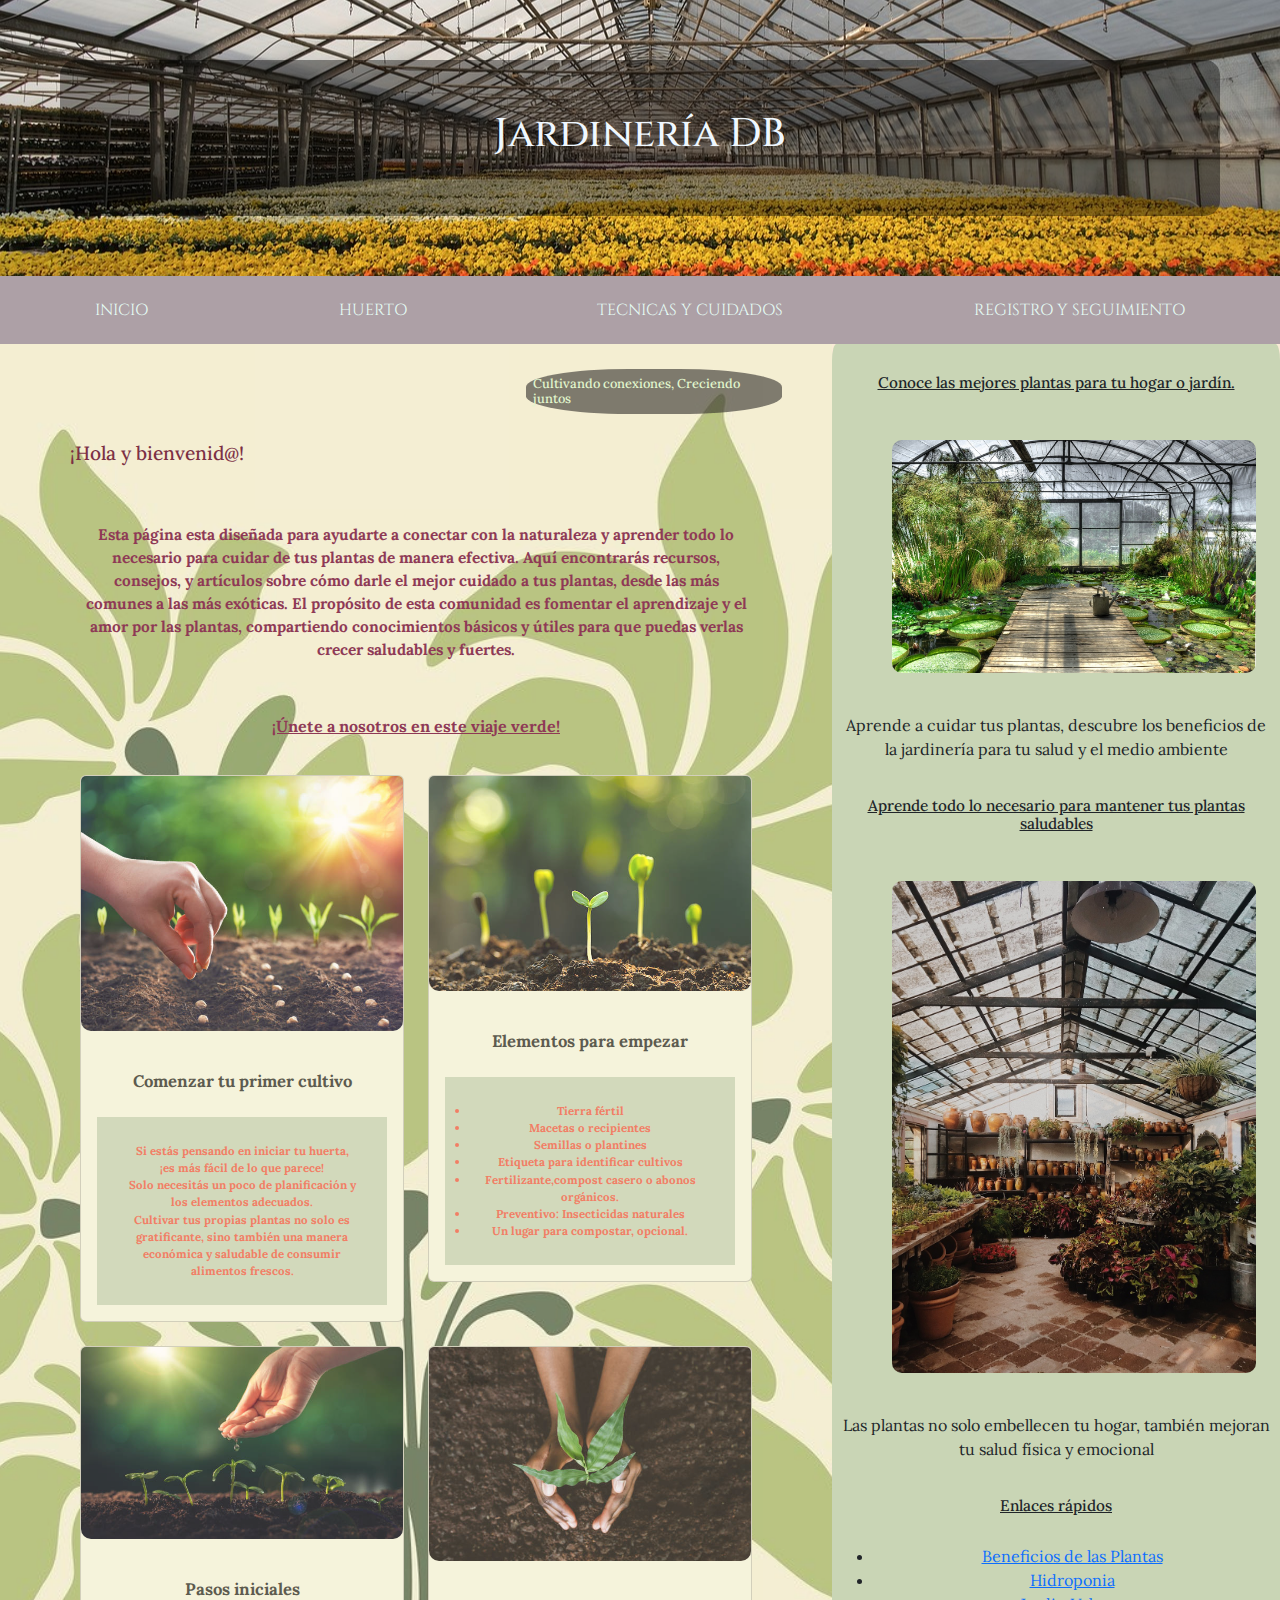
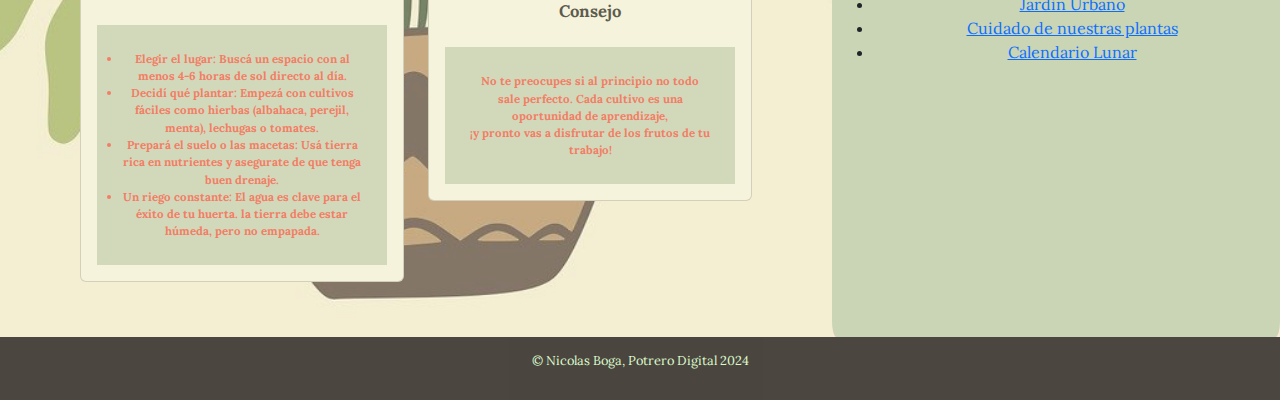
<file: index.html>
<html lang="en">
<head>
    <meta charset="UTF-8">
    <meta name="viewport" content="width=device-width, initial-scale=1.0">
    <!-- boostrap-->
    <link href="https://cdn.jsdelivr.net/npm/bootstrap@5.3.3/dist/css/bootstrap.min.css" rel="stylesheet" integrity="sha384-QWTKZyjpPEjISv5WaRU9OFeRpok6YctnYmDr5pNlyT2bRjXh0JMhjY6hW+ALEwIH" crossorigin="anonymous"> 
    <!--hoja de estilo-->
    <link rel="stylesheet" href="Public/css/Style.css">
    <link rel="icon" href="Public/img/icono de pag.jfif"> <!--icono Pag.-->
    <title>Vivero DB</title>
</head>
<body>

<!--HEADER-->
  <header>
   <div>
     <h1>Jardinería DB</h1>
   </div>
  </header>

<!-- NAVBAR -->
  <nav class="navbar">
    <a href="index.html">INICIO</a>
    <a href="Public/views/1- Huerto.html">HUERTO </a>
    <a href="Public/views/2- Tecnicas y cuidados.html">TECNICAS Y CUIDADOS</a>
    <a href="Public/views/formulario.html" target="_blank">REGISTRO Y SEGUIMIENTO</a>
  </nav>

<!-- PRINCIPAL-->
  <div class="principal">
   <main>
     <section>
       <h1 class="lema">Cultivando conexiones, Creciendo juntos</h1>
           
       <h2 class="hola">¡Hola y bienvenid@!</h2>

        <P class="fraseinicio">Esta página esta diseñada para ayudarte a conectar con la naturaleza y aprender todo lo necesario para cuidar de tus plantas de manera efectiva. Aquí encontrarás recursos, consejos, y artículos sobre cómo darle el mejor cuidado a tus plantas, desde las más comunes a las más exóticas.
              El propósito de esta comunidad es fomentar el aprendizaje y el amor por las plantas, compartiendo conocimientos básicos y útiles para que puedas verlas crecer saludables y fuertes.</p>

        <a href="Public/views/formulario.html" class="link" target="_blank">¡Únete a nosotros en este viaje verde!</a>
      </section>

      <article class="articleinicio">
        <div class="row row-cols-1 row-cols-md-2 g-4">
          <div class="col">
            <div class="card">
              <img src="Public/img/inicio 2.jfif" class="card-img-top" alt="...">
              <div class="card-body">
                <h5 class="card-title">Comenzar tu primer cultivo</h5>
                <p class="card-text">Si estás pensando en iniciar tu huerta, <br>¡es más fácil de lo que parece! <br>Solo necesitás un poco de planificación y los elementos adecuados. <br> Cultivar tus propias plantas no solo es gratificante, sino también una manera económica y saludable de consumir alimentos frescos. </p>
              </div>
            </div>
          </div>
          <div class="col">
            <div class="card">
              <img src="Public/img/inicio 1.jfif" class="card-img-top" alt="...">
              <div class="card-body">
                <h5 class="card-title">Elementos para empezar</h5>
                 <ul class="card-text">
                  <li> Tierra fértil</li>
                  <li> Macetas o recipientes</li>
                  <li>Semillas o plantines</li>
                  <li>Etiqueta para identificar cultivos</li>
                  <li> Fertilizante,compost casero o abonos orgánicos.</li>
                  <li>Preventivo: Insecticidas naturales</li>
                  <li>Un lugar para compostar, opcional. </li>  
                 </ul>
              </div>
            </div>
          </div>
          <div class="col">
            <div class="card">
              <img src="Public/img/inicio3.jfif" class="card-img-top" alt="...">
              <div class="card-body">
                <h5 class="card-title">Pasos iniciales</h5>
                <ul class="card-text">
                  <li>Elegir el lugar: Buscá un espacio con al menos 4-6 horas de sol directo al día.</li>
                  <li>Decidí qué plantar: Empezá con cultivos fáciles como hierbas (albahaca, perejil, menta), lechugas o tomates.</li>
                  <li>Prepará el suelo o las macetas: Usá tierra rica en nutrientes y asegurate de que tenga buen drenaje.</li>
                  <li>Un riego constante: El agua es clave para el éxito de tu huerta. la tierra debe estar húmeda, pero no empapada.</li>
               </ul>
              </div>
            </div>
          </div>
          <div class="col">
            <div class="card">
              <img src="Public/img/inicio4.jfif" class="card-img-top" alt="...">
              <div class="card-body">
                <h5 class="card-title">Consejo</h5>
                <p class="card-text">No te preocupes si al principio no todo sale perfecto. Cada cultivo es una oportunidad de aprendizaje, <br>¡y pronto vas a disfrutar de los frutos de tu trabajo!</p>
              </div>
            </div>
          </div>
        </div>
    <!--   <div class="borde">
        <h6 class="subtitulosinicio">Comenzar tu primer cultivo</h6>
          <p class="pcultivo">Si estás pensando en iniciar tu huerta, <br>¡es más fácil de lo que parece! Solo necesitás un poco de planificación y los elementos adecuados. <br> Cultivar tus propias plantas no solo es gratificante, sino también una manera económica y saludable de consumir alimentos frescos.</p>
       </div>      

       <div class="borde">
          <h6 class="subtitulosinicio"> Elementos indispensables para empezar:</h6>
           <ul class="listas">
             <li> Tierra fértil</li>
             <li> Macetas o recipientes</li>
             <li>Semillas o plantines</li>
             <li>Etiqueta para identificar cultivos</li>
             <li> Fertilizante,compost casero o abonos orgánicos.</li>
             <li>Protección contra plagas o Insecticidas naturales</li>
             <li>Un lugar para compostar, opcional. </li>  
           </ul>
       </div>
                 
       <div class="borde">
         <h6 class="subtitulosinicio"> Pasos iniciales:</h6>
          <ol class="listas">
             <li>Elegir el lugar: Buscá un espacio con al menos 4-6 horas de sol directo al día.</li>
             <li>Decidí qué plantar: Empezá con cultivos fáciles como hierbas (albahaca, perejil, menta), lechugas o tomates.</li>
             <li>Prepará el suelo o las macetas: Usá tierra rica en nutrientes y asegurate de que tenga buen drenaje.</li>
             <li>Un riego constante: El agua es clave para el éxito de tu huerta. la tierra debe estar húmeda, pero no empapada.</li>
          </ol>
       </div>

       <div class="borde">
           <h6 class="subtitulosinicio"> Consejo: </h6>
            <p class="pcultivo">No te preocupes si al principio no todo sale perfecto. Cada cultivo es una oportunidad de aprendizaje, <br>¡y pronto vas a disfrutar de los frutos de tu trabajo!</p>
        </div>
     </article>
 -->
   </main>
           
   <aside>
 
     <h2 class="asidetittle"> Conoce las mejores plantas para tu hogar o jardín.</h2>
      <a href="https://www.elmueble.com/ideas/decoterapia/10-plantas-interior-resistentes-y-faciles-mantener_42392" class="asideimg" target="_blank"><img src="Public/img/regadera.jfif" alt="guia de plantas"></a>  <!-- completrar direccion -->
        <p>Aprende a cuidar tus plantas, descubre los beneficios de la jardinería para tu salud y el medio ambiente</p>     
     <h2 class="asidetittle">Aprende todo lo necesario para mantener tus plantas saludables</h2>
      <a href="https://rootsmacaronesia.com/9-consejos-basicos-para-mantener-las-plantas-de-interior-sanas-y-fuertes/"  class="asideimg" target="_blank"><img src="Public/img/viveros.jfif" alt="cuidado de plantas"></a>  <!-- completrar direccion -->
      <p>Las plantas no solo embellecen tu hogar, también mejoran tu salud física y emocional</p>
           
     <h3 class="asidetittle">Enlaces rápidos</h3>
      <ul>
        <li><a href="https://www.gaia.com/es/article/propiedades-magicas-de-las-plantas" target="_blank">Beneficios de las Plantas</a></li>
        <li><a href="https://es.wikipedia.org/wiki/Hidropon%C3%ADa" target="_blank">Hidroponia</a></li>
        <li><a href="https://www.google.com/url?sa=t&source=web&rct=j&opi=89978449&url=https://buenosaires.gob.ar/sites/default/files/media/document/2021/11/08/818532b5eb1aa80e59f31e43211e9a8fc897b840.pdf&ved=2ahUKEwiFxuvLl5SKAxXTKbkGHfRHOXwQFnoECDsQAQ&usg=AOvVaw2_Thlqg0eZKnSl3FO7kgLJ" target="_blank">Jardin Urbano</a></li>
        <li><a href="https://www.ecologiaverde.com/como-cuidar-las-plantas-3655.html"target="_blank">Cuidado de nuestras plantas</a></li>
        <li><a href="https://mygarden.com.co/calendario-lunar/"target="_blank">Calendario Lunar</a></li>
         </ul>  
    </aside>

     <!-- SCRIPTS -->
     <script src="https://cdn.jsdelivr.net/npm/bootstrap@5.3.3/dist/js/bootstrap.bundle.min.js" integrity="sha384-YvpcrYf0tY3lHB60NNkmXc5s9fDVZLESaAA55NDzOxhy9GkcIdslK1eN7N6jIeHz" crossorigin="anonymous"></script>

  </div> 

  <!-- FOOTER-->
<footer>
    <p>&copy; Nicolas Boga, Potrero Digital 2024</p>
</footer>

</body>
</html>
</file>
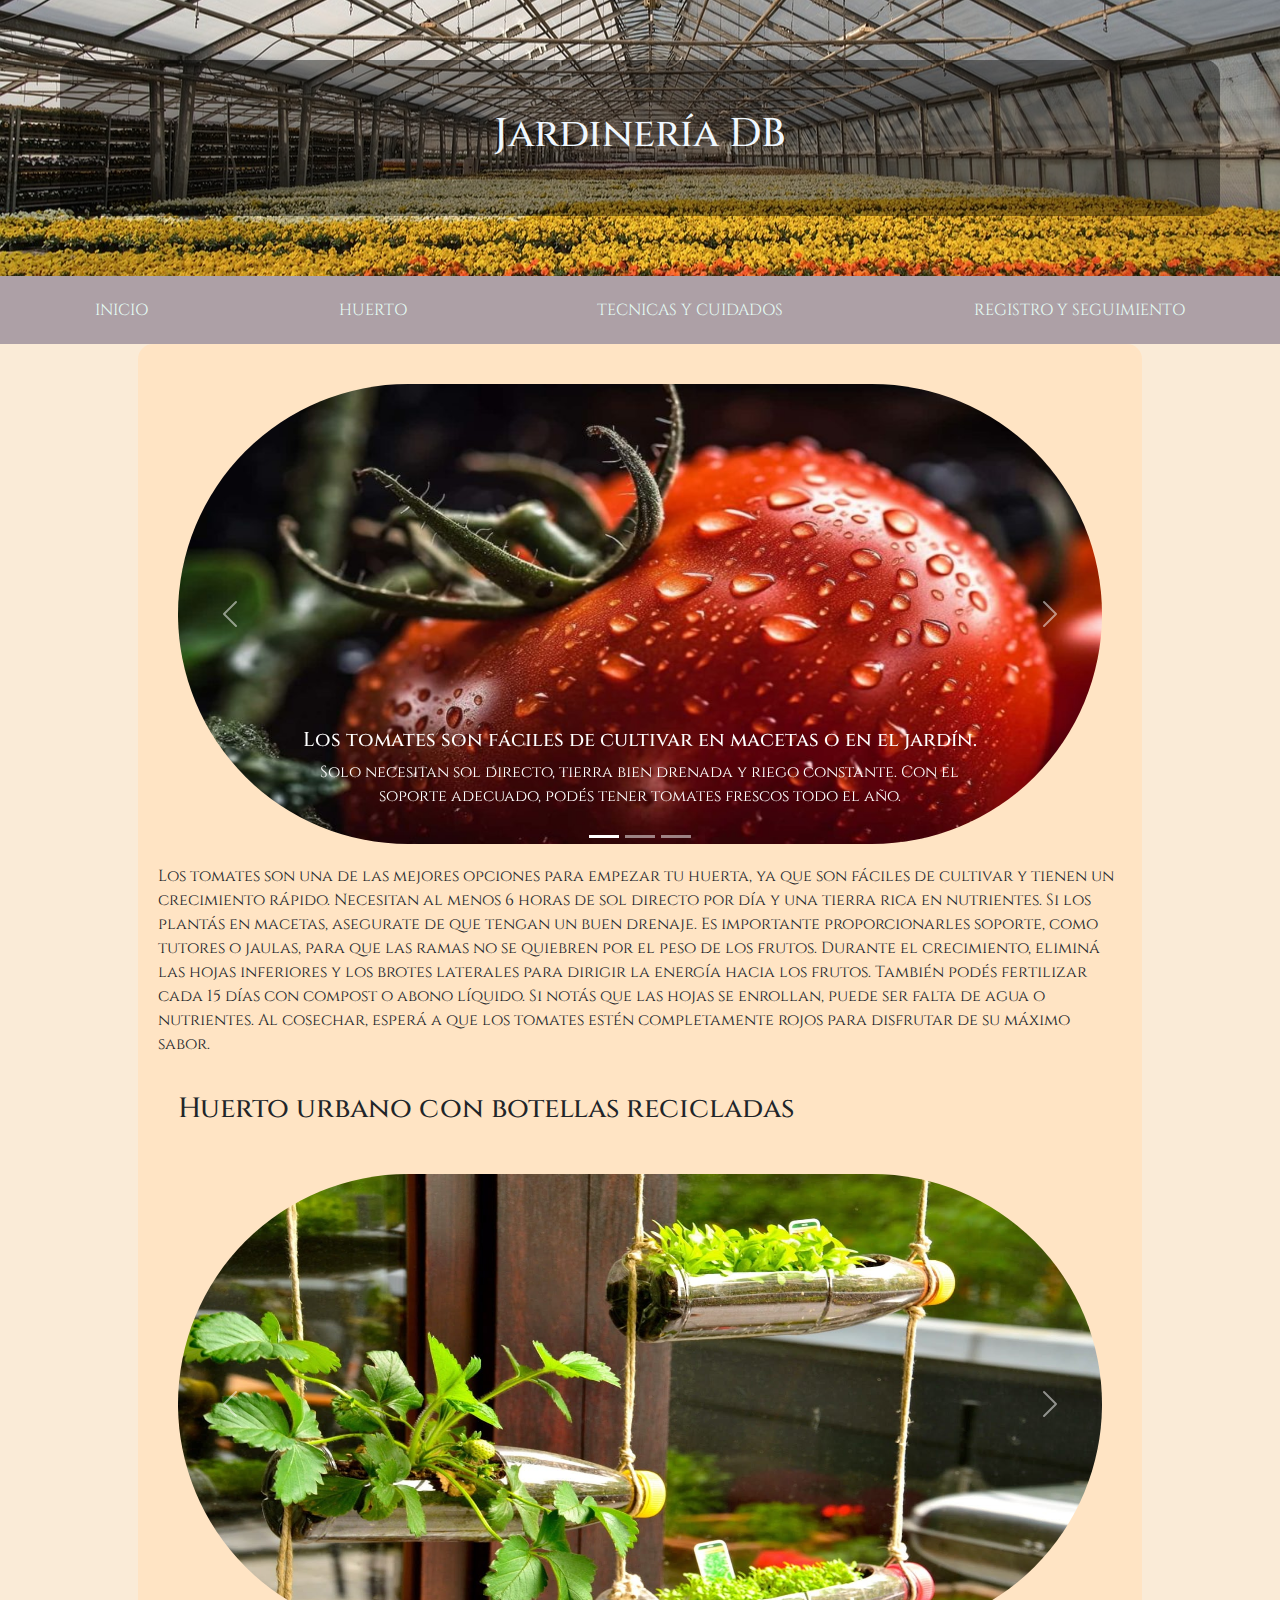
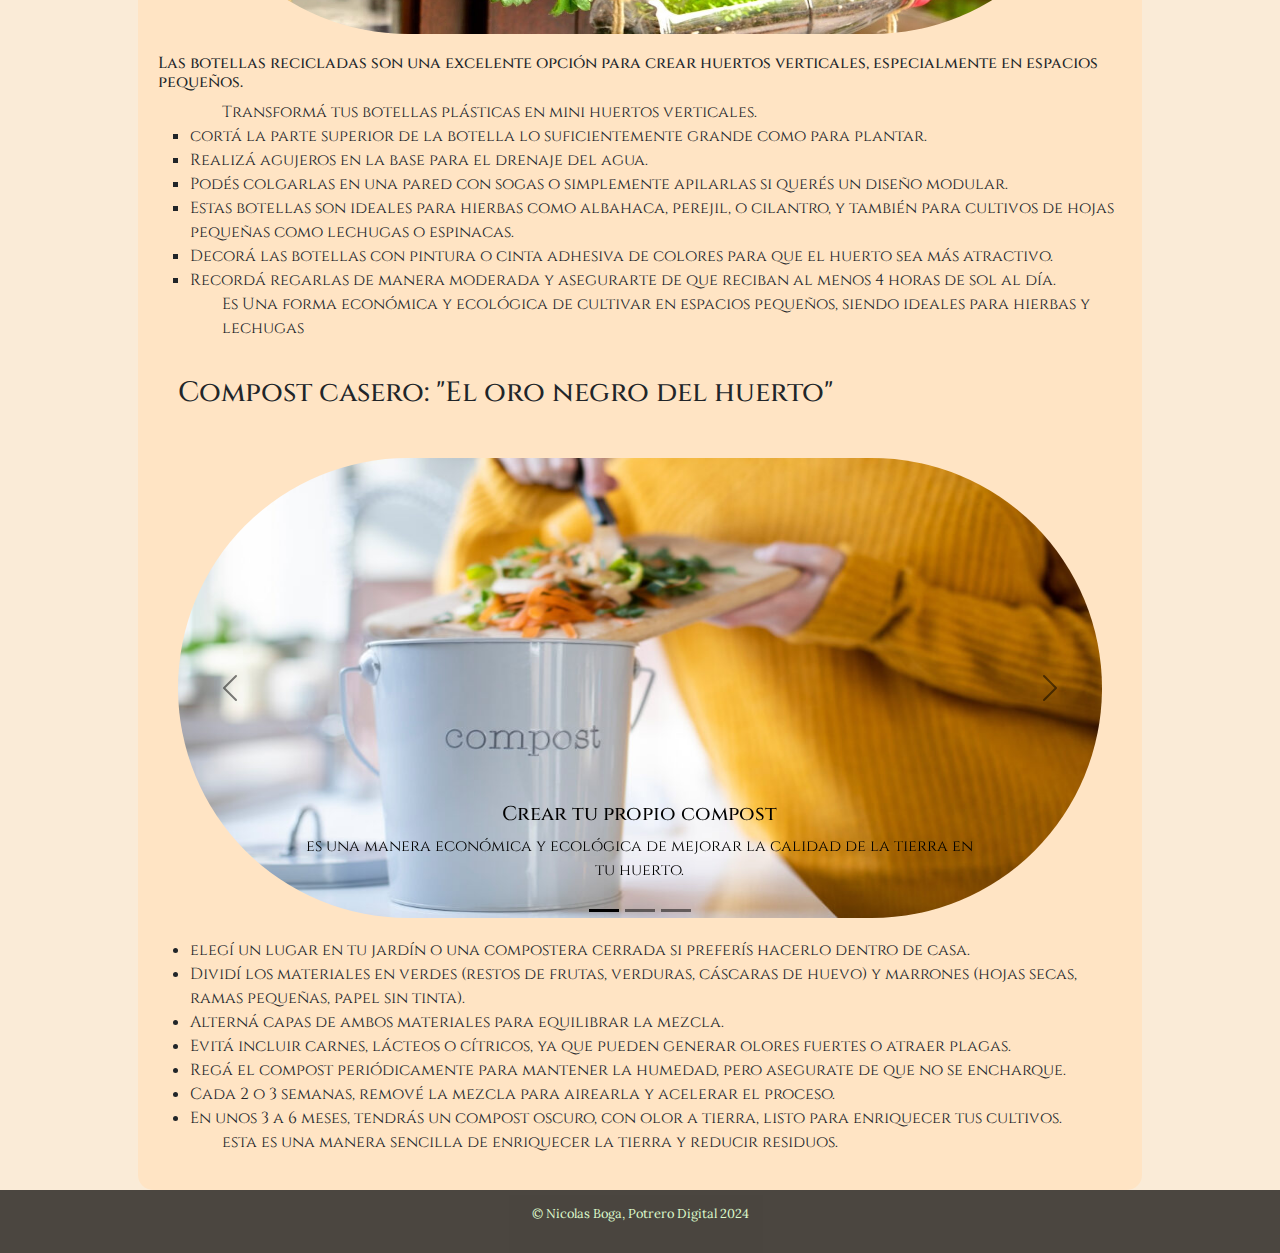
<file: Public/views/1- Huerto.html>
<html lang="en">
<head>
    <meta charset="UTF-8">
    <meta name="viewport" content="width=device-width, initial-scale=1.0">
    <!-- boostrap-->
    <link href="https://cdn.jsdelivr.net/npm/bootstrap@5.3.3/dist/css/bootstrap.min.css" rel="stylesheet" integrity="sha384-QWTKZyjpPEjISv5WaRU9OFeRpok6YctnYmDr5pNlyT2bRjXh0JMhjY6hW+ALEwIH" crossorigin="anonymous"> 
    <!--hoja de estilo-->
    <link rel="stylesheet" href="../css/Style.css"> 
    <link rel="icon" href="../img/icono de pag.jfif"> 
    <title>Huerto</title>
</head>
<body>
    <!--HEADER-->
  <header>
    <div>
      <h1>Jardinería DB</h1>
    </div>
  </header>

   <!-- NAVBAR -->
  <nav class="navbar">
       <a href="../../index.html">INICIO</a>
       <a href="1- Huerto.html">HUERTO </a>
       <a href="2- Tecnicas y cuidados.html">TECNICAS Y CUIDADOS</a>
       <a href="formulario.html">REGISTRO Y SEGUIMIENTO</a>
  </nav>

   <!-- PRINCIPAL-->
  <div class="container-fluid">
     <article class="huerta">
         <div id="carouselExampleCaptions" class="carousel slide">
            <div class="carousel-indicators">
              <button type="button" data-bs-target="#carouselExampleCaptions" data-bs-slide-to="0" class="active" aria-current="true" aria-label="Slide 1"></button>
              <button type="button" data-bs-target="#carouselExampleCaptions" data-bs-slide-to="1" aria-label="Slide 2"></button>
              <button type="button" data-bs-target="#carouselExampleCaptions" data-bs-slide-to="2" aria-label="Slide 3"></button>
            </div>
            <div class="carousel-inner">
              <div class="carousel-item active">
                <img src="../img/tomate 1.jfif" class="d-block w-100" alt="...">
                <div class="carousel-caption d-none d-md-block">
                  <h5>Los tomates son fáciles de cultivar en macetas o en el jardín.</h5>
                  <p>Solo necesitan sol directo, tierra bien drenada y riego constante. Con el soporte adecuado, podés tener tomates frescos todo el año.</p>
                </div>
              </div>
              <div class="carousel-item">
                <img src="../img/tomate 2.jfif" class="d-block w-100" alt="...">
                <div class="carousel-caption d-none d-md-block">
                </div>
              </div>
              <div class="carousel-item">
                <img src="../img/tomate 3.jfif" class="d-block w-100" alt="...">
                <div class="carousel-caption d-none d-md-block">
                </div>
              </div>
            </div>
            <button class="carousel-control-prev" type="button" data-bs-target="#carouselExampleCaptions" data-bs-slide="prev">
              <span class="carousel-control-prev-icon" aria-hidden="true"></span>
              <span class="visually-hidden">Previous</span>
            </button>
            <button class="carousel-control-next" type="button" data-bs-target="#carouselExampleCaptions" data-bs-slide="next">
              <span class="carousel-control-next-icon" aria-hidden="true"></span>
              <span class="visually-hidden">Next</span>
            </button>
          </div>
           <p>Los tomates son una de las mejores opciones para empezar tu huerta, ya que son fáciles de cultivar y tienen un crecimiento rápido. Necesitan al menos 6 horas de sol directo por día y una tierra rica en nutrientes. Si los plantás en macetas, asegurate de que tengan un buen drenaje. Es importante proporcionarles soporte, como tutores o jaulas, para que las ramas no se quiebren por el peso de los frutos. Durante el crecimiento, eliminá las hojas inferiores y los brotes laterales para dirigir la energía hacia los frutos. También podés fertilizar cada 15 días con compost o abono líquido. Si notás que las hojas se enrollan, puede ser falta de agua o nutrientes. Al cosechar, esperá a que los tomates estén completamente rojos para disfrutar de su máximo sabor.</p>
          
                   
          <h3> Huerto urbano con botellas recicladas</h3>
          <div id="carouselExampleFade" class="carousel slide carousel-fade">
            <div class="carousel-inner">
              <div class="carousel-item active">
                <img src="../img/botella 1.jfif" class="d-block w-100" alt="...">
              </div>
              <div class="carousel-item">
                <img src="../img/botella 2.jfif" class="d-block w-100" alt="...">
              </div>
            </div>
            <button class="carousel-control-prev" type="button" data-bs-target="#carouselExampleFade" data-bs-slide="prev">
              <span class="carousel-control-prev-icon" aria-hidden="true"></span>
              <span class="visually-hidden">Previous</span>
            </button>
            <button class="carousel-control-next" type="button" data-bs-target="#carouselExampleFade" data-bs-slide="next">
              <span class="carousel-control-next-icon" aria-hidden="true"></span>
              <span class="visually-hidden">Next</span>
            </button>
          </div>
                  
          <h6>Las botellas recicladas son una excelente opción para crear huertos verticales, especialmente en espacios pequeños.</h6>
          <ul type="square">
          <ol>Transformá tus botellas plásticas en mini huertos verticales.</ol>
          <li>cortá la parte superior de la botella lo suficientemente grande como para plantar. </li>
          <li>Realizá agujeros en la base para el drenaje del agua. </li>
          <li>Podés colgarlas en una pared con sogas o simplemente apilarlas si querés un diseño modular.</li>
          <li>Estas botellas son ideales para hierbas como albahaca, perejil, o cilantro, y también para cultivos de hojas pequeñas como lechugas o espinacas. </li>
          <li>Decorá las botellas con pintura o cinta adhesiva de colores para que el huerto sea más atractivo. </li>
          <li>Recordá regarlas de manera moderada y asegurarte de que reciban al menos 4 horas de sol al día.</li>
          <ol>Es Una forma económica y ecológica de cultivar en espacios pequeños, siendo ideales para hierbas y lechugas</ol>
         </ul>
          
          
          <h3>Compost casero:  "El oro negro del huerto" </h3>

          <div id="carouselExampleDark" class="carousel carousel-dark slide">
            <div class="carousel-indicators">
              <button type="button" data-bs-target="#carouselExampleDark" data-bs-slide-to="0" class="active" aria-current="true" aria-label="Slide 1"></button>
              <button type="button" data-bs-target="#carouselExampleDark" data-bs-slide-to="1" aria-label="Slide 2"></button>
              <button type="button" data-bs-target="#carouselExampleDark" data-bs-slide-to="2" aria-label="Slide 3"></button>
            </div>
            <div class="carousel-inner">
              <div class="carousel-item active" data-bs-interval="10000">
                <img src="../img/compost2.jfif" class="d-block w-100" alt="...">
                <div class="carousel-caption d-none d-md-block">
                  <h5>Crear tu propio compost</h5>
                  <p> es una manera económica y ecológica de mejorar la calidad de la tierra en tu huerto.</p>
                </div>
              </div>
              <div class="carousel-item" data-bs-interval="2000">
                <img src="../img/compost 3.jfif" class="d-block w-100" alt="...">
                <div class="carousel-caption d-none d-md-block">
                </div>
              </div>
              <div class="carousel-item">
                <img src="../img/compost 1.jfif" class="d-block w-100" alt="...">
                <div class="carousel-caption d-none d-md-block">
                </div>
              </div>
            </div>
            <button class="carousel-control-prev" type="button" data-bs-target="#carouselExampleDark" data-bs-slide="prev">
              <span class="carousel-control-prev-icon" aria-hidden="true"></span>
              <span class="visually-hidden">Previous</span>
            </button>
            <button class="carousel-control-next" type="button" data-bs-target="#carouselExampleDark" data-bs-slide="next">
              <span class="carousel-control-next-icon" aria-hidden="true"></span>
              <span class="visually-hidden">Next</span>
            </button>
          </div>

          <ul>
            <li>elegí un lugar en tu jardín o una compostera cerrada si preferís hacerlo dentro de casa.</li> 
           <li>Dividí los materiales en verdes (restos de frutas, verduras, cáscaras de huevo) y marrones (hojas secas, ramas pequeñas, papel sin tinta).</li>
            <li>Alterná capas de ambos materiales para equilibrar la mezcla.</li>
            <li>Evitá incluir carnes, lácteos o cítricos, ya que pueden generar olores fuertes o atraer plagas.</li>
            <li>Regá el compost periódicamente para mantener la humedad, pero asegurate de que no se encharque.</li>
            <li>Cada 2 o 3 semanas, remové la mezcla para airearla y acelerar el proceso.</li>
           <li>En unos 3 a 6 meses, tendrás un compost oscuro, con olor a tierra, listo para enriquecer tus cultivos.</li>
           <ol>esta es una manera sencilla de enriquecer la tierra y reducir residuos.</ol>
          </ul> 
          
    </article>
      
  </div> 

      <!-- FOOTER-->
 <footer>
        <p>&copy; Nicolas Boga, Potrero Digital 2024</p>
  </footer>
  
  <!-- SCRIPTS -->
      <script src="https://cdn.jsdelivr.net/npm/bootstrap@5.3.3/dist/js/bootstrap.bundle.min.js" integrity="sha384-YvpcrYf0tY3lHB60NNkmXc5s9fDVZLESaAA55NDzOxhy9GkcIdslK1eN7N6jIeHz" crossorigin="anonymous"></script>

 </body>
</html>
</file>
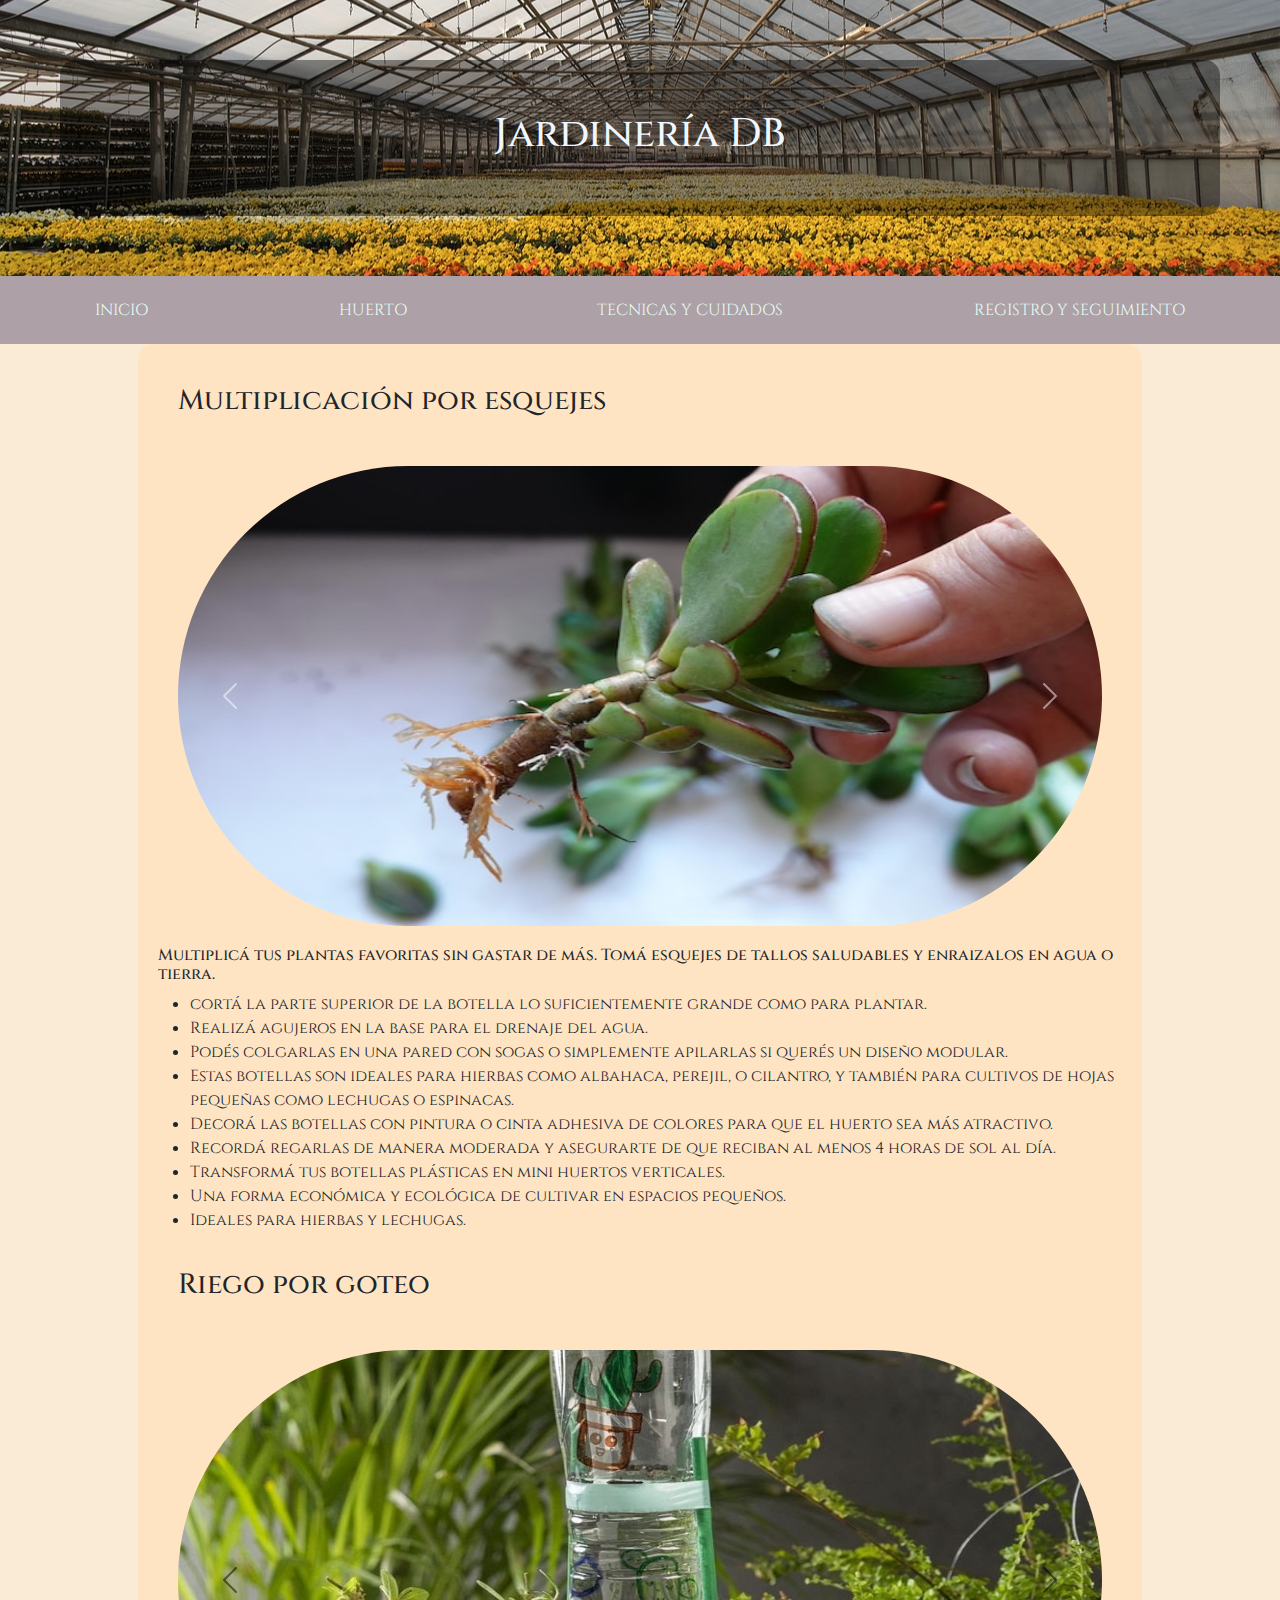
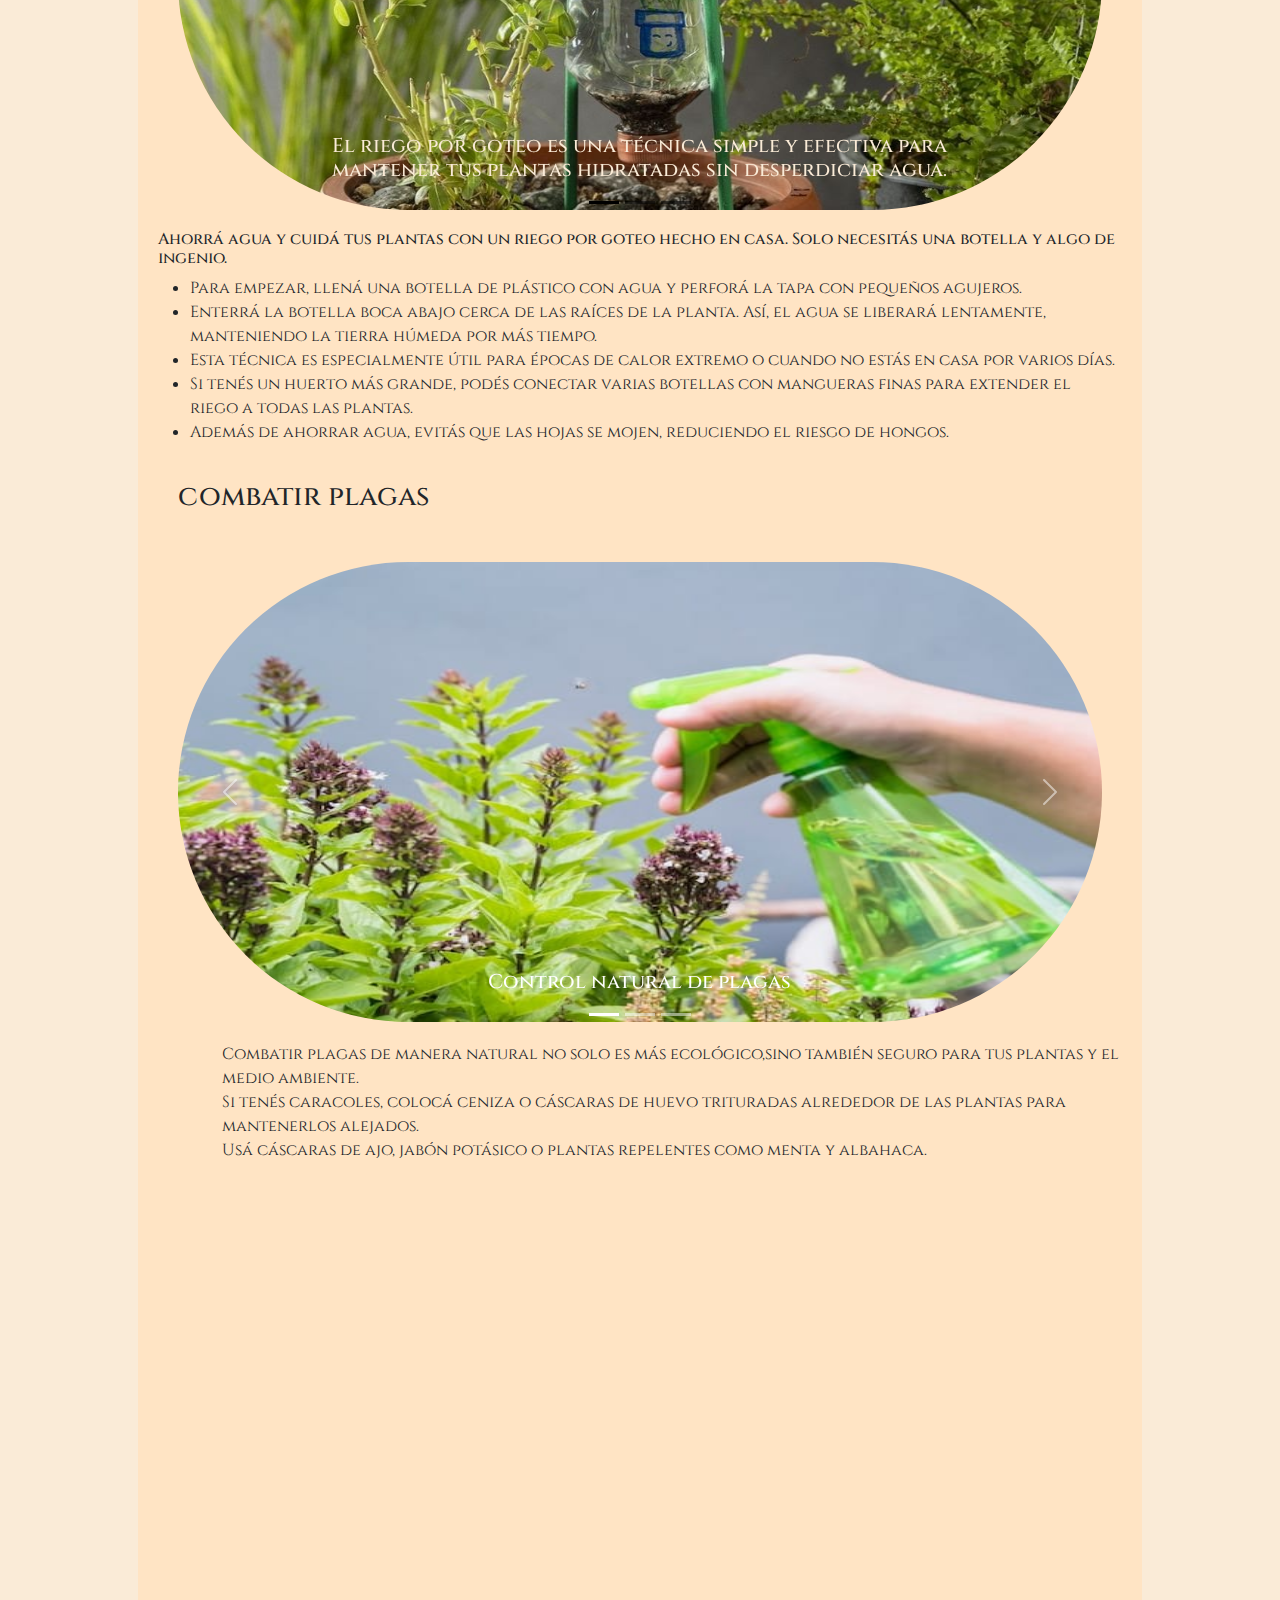
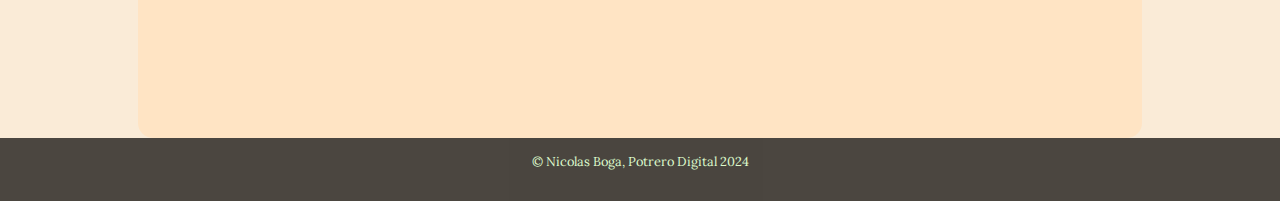
<file: Public/views/2- Tecnicas y cuidados.html>
<html lang="en">
<head>
    <meta charset="UTF-8">
    <meta name="viewport" content="width=device-width, initial-scale=1.0">
    <!-- boostrap-->
    <link href="https://cdn.jsdelivr.net/npm/bootstrap@5.3.3/dist/css/bootstrap.min.css" rel="stylesheet" integrity="sha384-QWTKZyjpPEjISv5WaRU9OFeRpok6YctnYmDr5pNlyT2bRjXh0JMhjY6hW+ALEwIH" crossorigin="anonymous"> 
    <link rel="stylesheet" href="../css/Style.css"> 
    <link rel="icon" href="../img/icono de pag.jfif"> 
    <title>Tecnicas y cuidados</title>
</head>
<body>
    <!--HEADER-->
    <header>
        <div>
            <h1>Jardinería DB</h1>
        </div>
    </header>

        <!-- NAVBAR -->
         <nav class="navbar">
          <a href="../../index.html">INICIO</a>
          <a href="1- Huerto.html">HUERTO </a>
          <a href="2- Tecnicas y cuidados.html">TECNICAS Y CUIDADOS</a>
          <a href="formulario.html">REGISTRO Y SEGUIMIENTO</a>
        </nav>

          <!-- PRINCIPAL-->
          <div class="container-fluid">
            <article class="huerta">
              <h3>Multiplicación por esquejes</h3>
              <div id="carouselExampleFade" class="carousel slide carousel-fade">
                <div class="carousel-inner">
                  <div class="carousel-item active">
                    <img src="../img/enraizamiento2.jfif" class="d-block w-100" alt="...">
                  </div>
                  <div class="carousel-item">
                    <img src="../img/enraizamiento 1.jfif" class="d-block w-100" alt="...">
                  </div>
                  <div class="carousel-item">
                    <img src="../img/enraizamiento3.jfif" class="d-block w-100" alt="...">
                  </div>
                </div>
                <button class="carousel-control-prev" type="button" data-bs-target="#carouselExampleFade" data-bs-slide="prev">
                  <span class="carousel-control-prev-icon" aria-hidden="true"></span>
                  <span class="visually-hidden">Previous</span>
                </button>
                <button class="carousel-control-next" type="button" data-bs-target="#carouselExampleFade" data-bs-slide="next">
                  <span class="carousel-control-next-icon" aria-hidden="true"></span>
                  <span class="visually-hidden">Next</span>
                </button>
              </div>
                      
              <h6>Multiplicá tus plantas favoritas sin gastar de más. Tomá esquejes de tallos saludables y enraizalos en agua o tierra. </h6>
              <ul>
              <li>cortá la parte superior de la botella lo suficientemente grande como para plantar. </li>
              <li>Realizá agujeros en la base para el drenaje del agua. </li>
              <li>Podés colgarlas en una pared con sogas o simplemente apilarlas si querés un diseño modular.</li>
              <li>Estas botellas son ideales para hierbas como albahaca, perejil, o cilantro, y también para cultivos de hojas pequeñas como lechugas o espinacas. </li>
              <li>Decorá las botellas con pintura o cinta adhesiva de colores para que el huerto sea más atractivo. </li>
              <li>Recordá regarlas de manera moderada y asegurarte de que reciban al menos 4 horas de sol al día.</li>
              <li>Transformá tus botellas plásticas en mini huertos verticales.</li>
              <li>Una forma económica y ecológica de cultivar en espacios pequeños.</li>
              <li>Ideales para hierbas y lechugas.</li>
             </ul>
              
              
              <h3>Riego por goteo </h3>
    
              <div id="carouselExampleDark" class="carousel carousel-dark slide">
                <div class="carousel-indicators">
                  <button type="button" data-bs-target="#carouselExampleDark" data-bs-slide-to="0" class="active" aria-current="true" aria-label="Slide 1"></button>
                  <button type="button" data-bs-target="#carouselExampleDark" data-bs-slide-to="1" aria-label="Slide 2"></button>
                  <button type="button" data-bs-target="#carouselExampleDark" data-bs-slide-to="2" aria-label="Slide 3"></button>
                </div>
                <div class="carousel-inner">
                  <div class="carousel-item active" data-bs-interval="10000">
                    <img src="../img/riegoporgoteo1.jfif" class="d-block w-100" alt="...">
                    <div class="carousel-caption d-none d-md-block">
                      <h5  class="titulocarousel"> El riego por goteo es una técnica simple y efectiva para mantener tus plantas hidratadas sin desperdiciar agua.</h5>
                    </div>
                  </div>
                  <div class="carousel-item" data-bs-interval="2000">
                    <img src="../img/riegoporgoteo2.jfif" class="d-block w-100" alt="...">
                    <div class="carousel-caption d-none d-md-block">
                    </div>
                  </div>
                  <div class="carousel-item">
                    <img src="../img/riegoporgoteo3.jfif" class="d-block w-100" alt="...">
                    <div class="carousel-caption d-none d-md-block">
                    </div>
                  </div>
                </div>
                <button class="carousel-control-prev" type="button" data-bs-target="#carouselExampleDark" data-bs-slide="prev">
                  <span class="carousel-control-prev-icon" aria-hidden="true"></span>
                  <span class="visually-hidden">Previous</span>
                </button>
                <button class="carousel-control-next" type="button" data-bs-target="#carouselExampleDark" data-bs-slide="next">
                  <span class="carousel-control-next-icon" aria-hidden="true"></span>
                  <span class="visually-hidden">Next</span>
                </button>
              </div>
          
              <h6>Ahorrá agua y cuidá tus plantas con un riego por goteo hecho en casa. Solo necesitás una botella y algo de ingenio.</h6>
              
             <ul>
              <li>Para empezar, llená una botella de plástico con agua y perforá la tapa con pequeños agujeros.</li>
              <li>Enterrá la botella boca abajo cerca de las raíces de la planta. Así, el agua se liberará lentamente, manteniendo la tierra húmeda por más tiempo.</li>
              <li>Esta técnica es especialmente útil para épocas de calor extremo o cuando no estás en casa por varios días.</li>
              <li>Si tenés un huerto más grande, podés conectar varias botellas con mangueras finas para extender el riego a todas las plantas.</li>
              <li>Además de ahorrar agua, evitás que las hojas se mojen, reduciendo el riesgo de hongos.</li>
            </ul>
              
          <h3> combatir plagas</h3>
             <div id="carouselExampleCaptions" class="carousel slide">
                <div class="carousel-indicators">
                  <button type="button" data-bs-target="#carouselExampleCaptions" data-bs-slide-to="0" class="active" aria-current="true" aria-label="Slide 1"></button>
                  <button type="button" data-bs-target="#carouselExampleCaptions" data-bs-slide-to="1" aria-label="Slide 2"></button>
                  <button type="button" data-bs-target="#carouselExampleCaptions" data-bs-slide-to="2" aria-label="Slide 3"></button>
                </div>
                <div class="carousel-inner">
                  <div class="carousel-item active">
                    <img src="../img/repelente.jfif" class="d-block w-100" alt="...">
                    <div class="carousel-caption d-none d-md-block">
                      <h5>Control natural de plagas</h5>
                    </div>
                  </div>
                  <div class="carousel-item">
                    <img src="../img/aromaticas elimina plagas.jfif" class="d-block w-100" alt="...">
                    <div class="carousel-caption d-none d-md-block">
                      <h5>las plantas aromaticas repelen diferentes tipos de insectos de forma natural</h5>
                    </div>
                  </div>
                  <div class="carousel-item">
                    <img src="../img/insectos.jfif" class="d-block w-100" alt="...">
                    <div class="carousel-caption d-none d-md-block">
                      <h5>Otra estrategia es atraer insectos beneficiosos, como mariquitas, que se alimentan de plagas.</h5>
                    </div>
                  </div>
                </div>
                <button class="carousel-control-prev" type="button" data-bs-target="#carouselExampleCaptions" data-bs-slide="prev">
                  <span class="carousel-control-prev-icon" aria-hidden="true"></span>
                  <span class="visually-hidden">Previous</span>
                </button>
                <button class="carousel-control-next" type="button" data-bs-target="#carouselExampleCaptions" data-bs-slide="next">
                  <span class="carousel-control-next-icon" aria-hidden="true"></span>
                  <span class="visually-hidden">Next</span>
                </button>
              </div>
                 <ul>
                <ol>Combatir plagas de manera natural no solo es más ecológico,sino también seguro para tus plantas y el medio ambiente.</ol>
                <ol>Si tenés caracoles, colocá ceniza o cáscaras de huevo trituradas alrededor de las plantas para mantenerlos alejados.</ol>
                <ol>Usá cáscaras de ajo, jabón potásico o plantas repelentes como menta y albahaca.</ol>
                
                </ul>
              
                <div class="cuidados-iframe">
                  <iframe width="1177" height="662" src="https://www.youtube.com/embed/AkQafY_RyKM" title="Como FERMENTAR AJO MATA BICHOS y PLAGAS con este INSECTICIDA CASERO de AJO para PLANTAS" frameborder="0" allow="accelerometer; autoplay; clipboard-write; encrypted-media; gyroscope; picture-in-picture; web-share" referrerpolicy="strict-origin-when-cross-origin" allowfullscreen></iframe>
                  </div>
    
            </article>
          
      
    
          
  

     
        <!-- FOOTER-->
        </div>
        <footer>
          <p>&copy; Nicolas Boga, Potrero Digital 2024</p>
        </footer>
      </div> 
<script src="https://cdn.jsdelivr.net/npm/bootstrap@5.3.3/dist/js/bootstrap.bundle.min.js" integrity="sha384-YvpcrYf0tY3lHB60NNkmXc5s9fDVZLESaAA55NDzOxhy9GkcIdslK1eN7N6jIeHz" crossorigin="anonymous"></script>

</body>

</html>



         <!--    
        
         MAIN 
         <p>Descubre consejos, guías educativas sobre plantas y jardinería sostenible.</p>
 <h4 class="lema2">conceta con la naturaleza, cuida tu planta</h3>

              <aside>
                <form action="#" method="POST">
                  <input type="email" placeholder="Tu correo electrónico">
                  <button type="submit">Suscribirse</button>
                </form>      -->
</file>
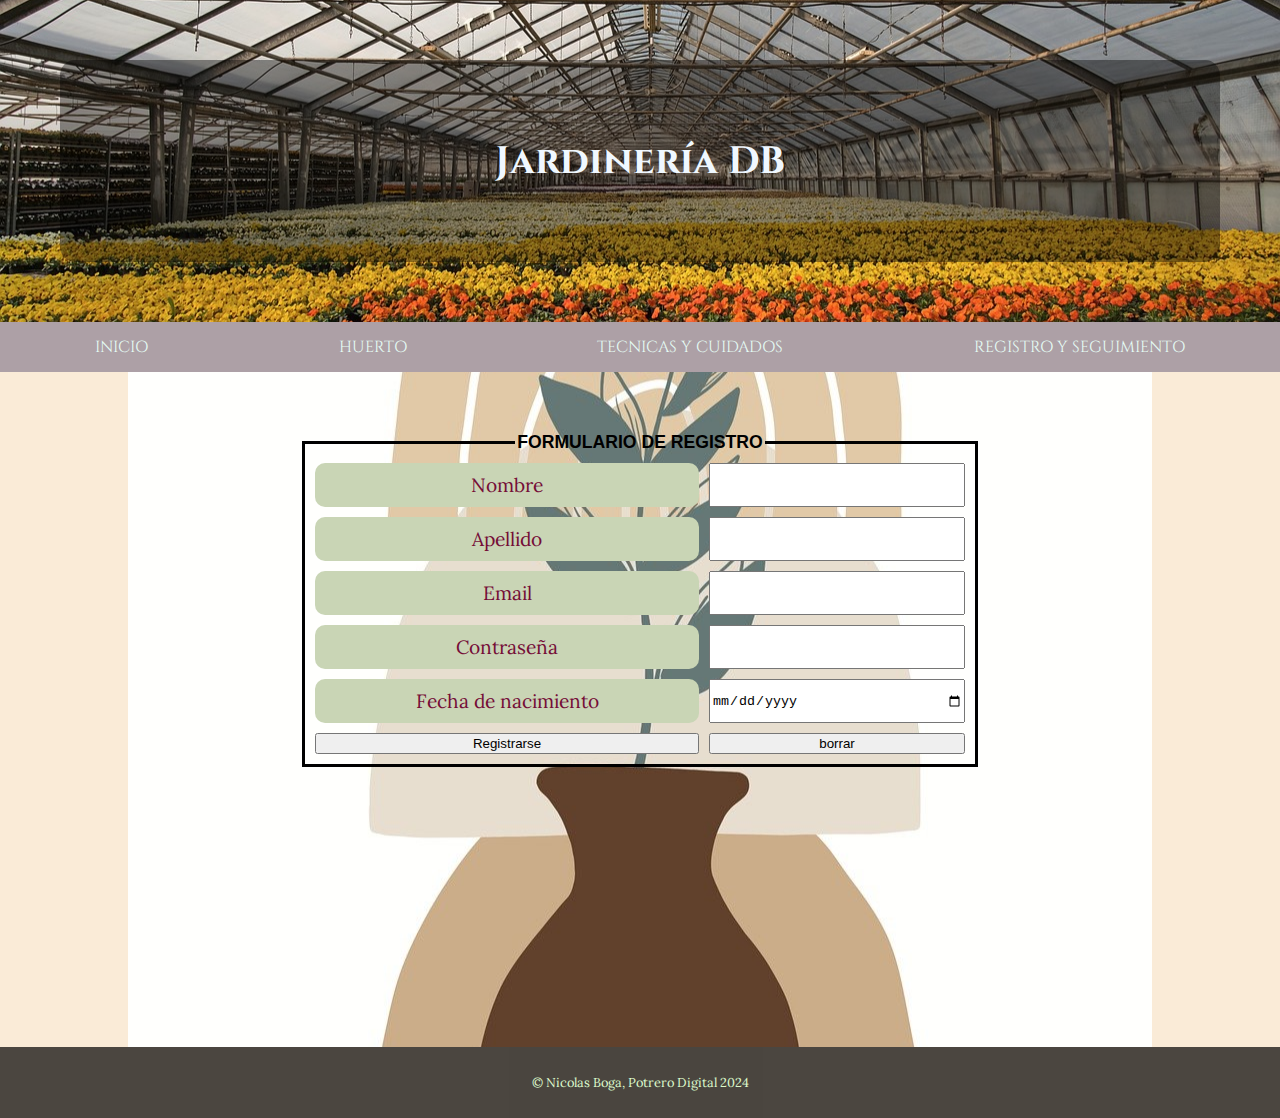
<file: Public/views/formulario.html>
<html lang="en">
<head>
    <meta charset="UTF-8">
    <meta name="viewport" content="width=device-width, initial-scale=1.0">
    <link rel="stylesheet" href="../css/Style.css"> <!--hoja de estilo-->
    <link rel="icon" href="../img/icono de pag.jfif"> <!--icono Pag.-->
    <title>Registro</title>
</head>

<body>
    <!--HEADER-->
    <header>
        <div>
            <h1>Jardinería DB</h1>
        </div>
    </header>

    <!-- NAVBAR -->
    <nav class="navbar">
          <a href="../../index.html">INICIO</a>
          <a href="1- Huerto.html">HUERTO </a>
          <a href="2- Tecnicas y cuidados.html">TECNICAS Y CUIDADOS</a>
          <a href="formulario.html">REGISTRO Y SEGUIMIENTO</a>
    </nav>

    <!-- FORMULARIO-->
    <form>
      <fieldset>
        <legend>Formulario de registro</legend>
          <label for="nombre">Nombre</label>      
          <input type="text" name="name" id="nombre">

          <label for="Apellido">Apellido</label>
          <input type="text" name="1name" id="apellido">

          <label for="email">Email</label>
          <input type="email" name="email" id="email">

          <label for="pass">Contraseña</label>
          <input type="password" name="Contraseña" id="pass" required>

          <label for="fecha">Fecha de nacimiento</label>
          <input type="date" name="date" id="fecha" required>

          <input type="submit" value="Registrarse">
          <input type="reset" value="borrar">

      </fieldset>
    </form>

   <!-- FOOTER-->
    <footer>
        <p >&copy; Nicolas Boga, Potrero Digital 2024</p>
    </footer>

</body>
</html>

      
         <!--    
        
         MAIN 
         <p>Descubre consejos, guías educativas sobre plantas y jardinería sostenible.</p>
 <h4 class="lema2">conceta con la naturaleza, cuida tu planta</h3>

              <aside>
                <form action="#" method="POST">
                  <input type="email" placeholder="Tu correo electrónico">
                  <button type="submit">Suscribirse</button>
                </form>      -->
</file>
<file: Public/css/Style.css>
/* FUENTES */

@import url('https://fonts.googleapis.com/css2?family=Lora:ital,wght@0,600;1,600&family=Roboto+Mono:ital,wght@0,100..700;1,100..700&display=swap'); /* relleno */

@import url('https://fonts.googleapis.com/css2?family=Cinzel:wght@400..900&family=Lora:wght@700&family=Roboto+Mono:ital,wght@0,100..700;1,100..700&display=swap'); /* titulos*/



/* ESTILOS COMUNES*/
* { 
    box-sizing: border-box;}

body {
    height: 100vh;
    background-color:antiquewhite;
    margin: 0;
    padding: 0;
    font-size: 16px;
    font-family: "Cinzel", serif;
}

img {
    border-radius: 10px;
}

/* ESTILO HEADER */

header { 
    padding: 60px;
    text-align: center;
    background-image: url(../img/2b3d6821-3cb0-45c4-8b97-b4e84a6af81b.jfif);
    background-repeat: no-repeat;
    background-position: right;
    background-size: cover;
}

header div { 
    padding: 50px;
    border-radius: 15px;
    background-color: rgba(0,0,0,0.4);
    color: aliceblue;
    font-size: 1.2rem;
}

@media (max-width: 800px) {
    header {
        background-position: center;
    }
}

/* ESTILO NAVBAR */

.navbar { 
    display: flex;
    justify-content: space-around;
    justify-items: center;
    background-color: ADA0A6; /* 6D6466; modificar */
   
    top: 0;

}

.navbar a {
    color: E5FCF5; /*  E3DBDB;  modificar */
    padding: 14px 20px;
    text-decoration: none;
}

.navbar a:hover {
    background-color: C9D5B5; /* modificar */
    color: 443850; /* modificar */
    border-radius: 35%;
}

@media (max-width: 800px) {
    .navbar { 
        flex-direction: column;
        position: unset;
    }

    .navbar { 
        text-align: center;
    }
}

/* ESTILOS PRINCIPAL */

.principal {
    display: flex;
    flex-wrap: wrap;
    font-family: "Lora", serif;
}

main {
    flex-basis: 65%;
    background-image:url(../img/botanical-verde\ clarito.png);
    opacity: 0.8;
    background-position:center;
    background-size:cover;
    padding: 25px 50px;
    text-align: start;
    border-radius: 0%;
    font-size: 3vw;
}

.articleinicio {
    display: flex;
    flex-wrap: wrap;
    text-align: center;
    padding: 30px;
    font-size: 1rem;
    }

.borde {
    flex-basis: 50%;
    margin: 0;
    padding: 30px;
   

}

.lema { 
    display: flex;
    width: 50%;
    justify-self: flex-end;
    width: 35%;
    color:D1FFC6;
    background-color: black;
    padding: 7px;
    opacity: 0.6;
    border-radius: 40%;
    font-size: 1vw;
}

.hola { 
    padding: 20px;
    font-size: 1.5vw;
    color: 5F021F;
}

.fraseinicio { 
    color:750D37; /*CC444B;*/
    padding: 30px;
    text-align: center;
    font-size: 1.2vw;
    font-weight: bolder;
}

.link {
    display: flex;
    justify-self: center;
    justify-content: center;
    color:750D37; /*CC444B;*/
    padding: 7px;
    text-align: center;
    font-size: 1rem;
    font-weight: bolder;
}

.card-text{
    color: F06449;
    padding: 25px;
    text-align: center;
    font-size: 0.9vw;
    margin: 0;
    font-weight: bolder;
    background-color: C9D5B5;
}

.card {
background-color: beige;
}

.card-title {
    color: 36382E ;
    padding: 20px;
    text-align: center;
    font-size: 1.3vw;
    margin: 5;
    font-weight: bolder;
}




 aside { 
    flex-basis: 35%;
    background-color:C9D5B5 ; /* modificar */ 
    padding: 10px;
    text-align: center;
    border-radius: 1%;
    font-family: "Lora", serif;
}

.asideimg img { 
    width: 85%;
    height: auto;
    object-fit: cover;
    margin: 20px 30px 40px 50px;
    transition: 0.5s all ease-in-out;
}

.asideimg:hover img { 
    transform:scale(1.15) ;
}


.asidetittle {
    padding: 20px;
    text-decoration: underline;
    font-size: 1.2vw;
    
}

@media (max-width: 850px) {


    .principal {
        flex-direction: column;  
    }
    
    .lema{
           width: auto;
    }
    
    .fraseinicio{
        font-size: 3vw;
    }
    


.borde {
        display: none;
       }

aside{
    display: none; 
}


.card {
    display: none;
}

}

/* ESTILO FOOTER*/

footer{ 
    background-color: black;
    color:D1FFC6;
    padding: 14px 20px;
    text-align: center;
    opacity: 0.7;
    font-size: 1vw;
    font-family: "Lora", serif;
}

@media (max-width: 800px) {
footer {
    background-position: center;
    font-size: 2vw ;
}
}

/* ESTILOS FORMULARIO*/

form {
    padding: 60px;
    background-image: url(../img/maceta\ clara.png);
    background-repeat: no-repeat;
    background-position:center;
    text-align: center;    
    height: 75%;
    margin: auto;
    font-family: "Lora", serif;

 
}

label {
    background-color: C9D5B5 ;
    color: 750D37;
    padding: 10px;
    border-radius: 10px;
}

fieldset {
    display: grid;
    grid-template-columns: 30vw 20vw;
    gap: 10px;
    margin: auto;
    padding: 10px;
    width: fit-content;
    font-size: 1.2rem;
    border: 3px solid black;
}

legend {
    text-transform: uppercase;
    font-size: 1.1rem;
    font-family:'Franklin Gothic Medium', 'Arial Narrow', Arial, sans-serif;
    font-weight: bolder;
}

@media (max-width:600px)  {

fieldset {
        display: flex;
        flex-direction: column;
        width: 100%;
     }
    
}


/*  ESTILOS HUERTA*/

.conteiner-fluid {
    margin-top: 5vh;
    margin-bottom: 5vh;
    font-family: "Lora", serif;
}

.huerta {
    width: 80%;
    margin: auto;
    padding: 20px;
    border-radius: 15px;
    background-color:bisque;
}


.carousel-item img {
    width: 90%;
    height: 500px;
    padding: 20px;
    border-radius: 200px;
}

@media (max-width:800px) {
    .carousel-item img{
        object-fit: contain;
        height: auto;
    }

    .carousel-inner {
        object-fit: contain;
    }
 }


 /*  ESTILOS cuidados*/

.conteiner-fluid {
    font-family: "Lora", serif;
    margin-top: 5vh;
    margin-bottom: 5vh;
}

.cuidados {
    width: 80%;
    margin: auto;
    padding: 20px;
    border-radius: 15px;
    background-color:bisque;
}

.cuidados-iframe iframe { 
    display: flex;
    width: 100%;
    align-content: center;
    justify-content: center;
    height: 60vh;
    padding: 20px;
    border-radius: 30px;
}

.titulocarousel {
    color: antiquewhite;
}

.carousel-item img {
    width: 90%;
    height: 500px;
    padding: 20px;
    border-radius: 400px;
}

h3 {
    padding: 20px;
}

@media (max-width:800px) {
    .carousel-item img{
        object-fit: contain;
        height: auto;
    }

    .carousel-inner {
        object-fit: contain;
    }

    .cuidados-iframe {
        display: none;
    }
 }
</file>
